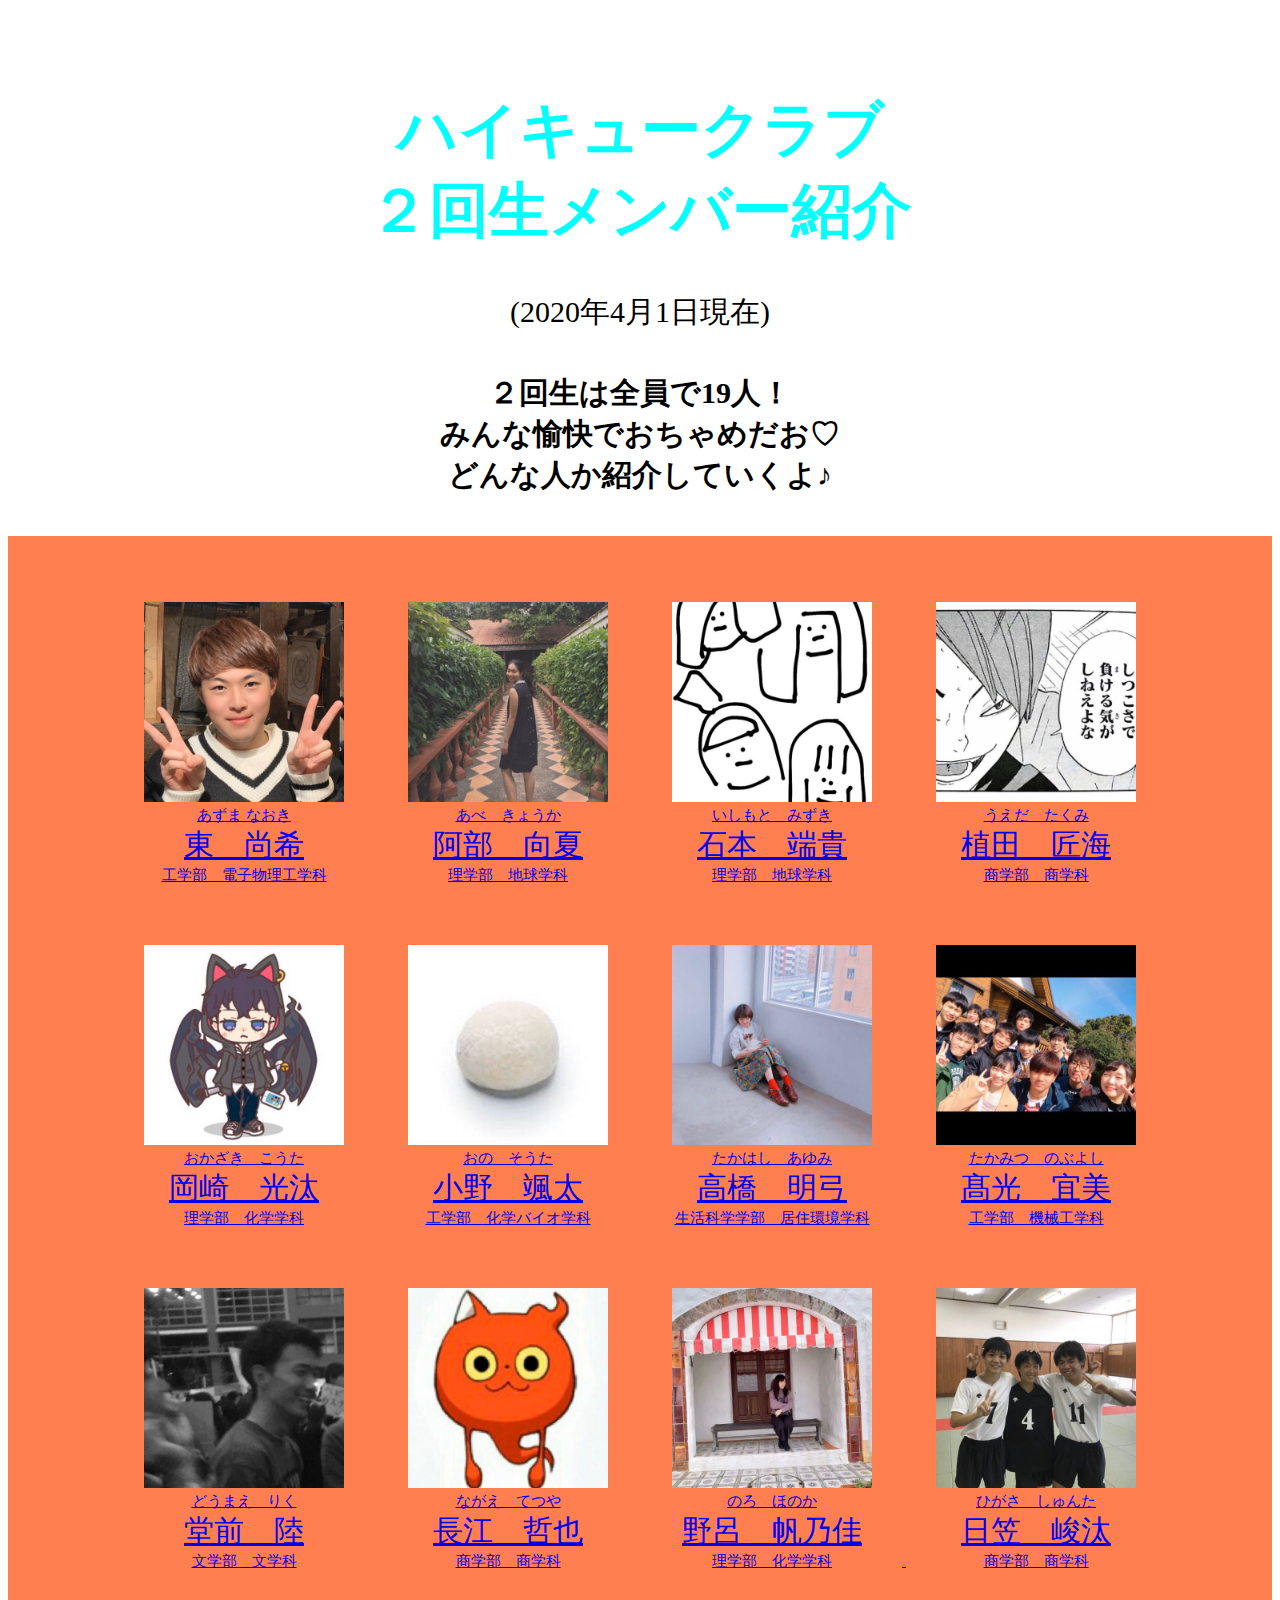
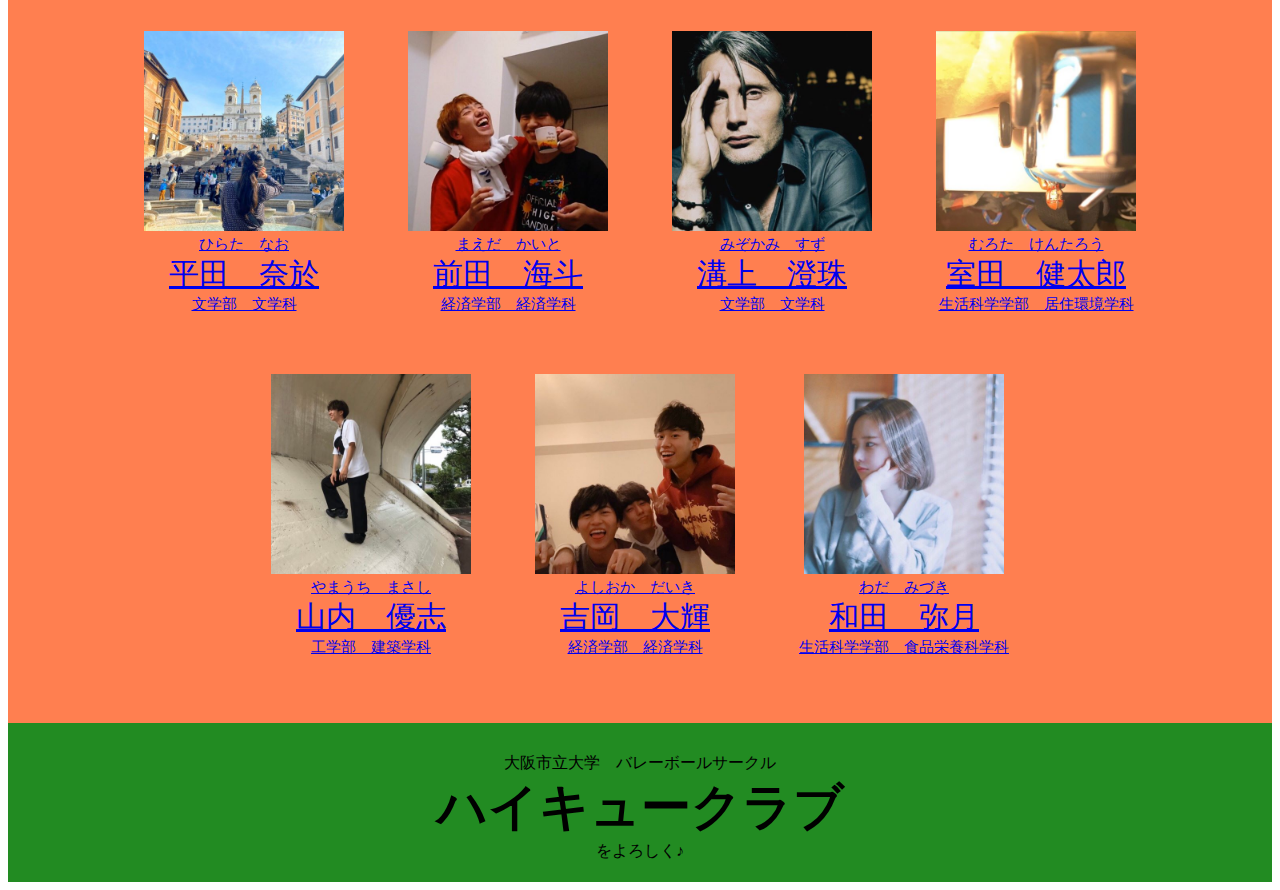
<file: index.html>
<!DOCTYPE html>
<html>
  <head>
    <meta charset="utf-8">
    <title>大阪市立大学 ハイキュークラブ紹介</title>
    <link rel="stylesheet" href="stylesheet.css">
  </head>

  <body>
    <div class="header">
      <h1 class="title">ハイキュークラブ<br>２回生メンバー紹介</h1>
      <a>(2020年4月1日現在)</a>
      <h4>２回生は全員で19人！<br>
        みんな愉快でおちゃめだお♡<br>
        どんな人か紹介していくよ♪</h4>
    </div>

    <div class="main">
      <ul class="member_list_1">
       <li class="item_1">
        <a  href="https://1q2w3e-4r5t6y.github.io/haikyu_zuma/">
         <img src="zuma.jpg" width="200" height="200" >
         <div class="kana_1">あずま なおき</div>
         <div class="kanji_1">東　尚希</div>
         <div class="gakubu_1">工学部　電子物理工学科</div>
        </a>
       </li>

      <li class="item_1">
        <a href="https://1q2w3e-4r5t6y.github.io/haikyu_kyouka/">
         <img src="kyouka.jpg" width="200" height="200">
         <div class="kana_1">あべ　きょうか</div>
         <div class="kanji_1">阿部　向夏</div>
         <div class="gakubu_1">理学部　地球学科</div>
        </a>
      </li>

      <li class="item_1">
        <a href="https://1q2w3e-4r5t6y.github.io/haikyu_isimi/">
         <img src="isimi.jpg" width="200" height="200">
         <div class="kana_1">いしもと　みずき</div>
         <div class="kanji_1">石本　端貴</div>
         <div class="gakubu_1">理学部　地球学科</div>
        </a>
     </li>

      <li class="item_1">
        <a href="https://1q2w3e-4r5t6y.github.io/haikyu_takumi/">
         <img src="takumi.jpg" width="200" height="200">
         <div class="kana_1">うえだ　たくみ</div>
         <div class="kanji_1">植田　匠海</div>
         <div class="gakubu_1">商学部　商学科</div>
        </a>
      </li>

      <li class="item_1">
        <a href="https://1q2w3e-4r5t6y.github.io/haikyu_kouta/">
         <img src="kouta.jpg" width="200" height="200">
         <div class="kana_1">おかざき　こうた</div>
         <div class="kanji_1">岡崎　光汰</div>
         <div class="gakubu_1">理学部　化学学科</div>
        </a>
      </li>

      <li class="item_1">
        <a href="https://1q2w3e-4r5t6y.github.io/haikyu_souta/">
         <img src="souta.jpg" width="200" height="200">
         <div class="kana_1">おの　そうた</div>
         <div class="kanji_1">小野　颯太</div>
         <div class="gakubu_1">工学部　化学バイオ学科</div>
        </a>
     </li>

     <li class="item_1">
       <a href="https://1q2w3e-4r5t6y.github.io/haikyu_ayumi/">
        <img src="ayumi.jpg" width="200" height="200">
        <div class="kana_1">たかはし　あゆみ</div>
        <div class="kanji_1">高橋　明弓</div>
        <div class="gakubu_1">生活科学学部　居住環境学科</div>
       </a>
    </li>

    <li class="item_1">
      <a href="https://1q2w3e-4r5t6y.github.io/hiakyu_nobu/">
       <img src="nobu.jpg" width="200" height="200">
       <div class="kana_1">たかみつ　のぶよし</div>
       <div class="kanji_1">髙光　宜美</div>
       <div class="gakubu_1">工学部　機械工学科</div>
      </a>
    </li>

    <li class="item_1">
      <a href="https://1q2w3e-4r5t6y.github.io/haikyu_riku/">
       <img src="riku.jpg" width="200" height="200">
       <div class="kana_1">どうまえ　りく</div>
       <div class="kanji_1">堂前　陸</div>
       <div class="gakubu_1">文学部　文学科</div>
      </a>
    </li>

    <li class="item_1">
      <a href="https://1q2w3e-4r5t6y.github.io/haikyu_tetuya/">
       <img src="tetuya.jpg" width="200" height="200">
       <div class="kana_1">ながえ　てつや</div>
       <div class="kanji_1">長江　哲也</div>
       <div class="gakubu_1">商学部　商学科</div>
      </a>
    </li>

    <li class="item_1">
      <a href="https://1q2w3e-4r5t6y.github.io/haikyu_honoka/">
       <img src="honoka.jpg" width="200" height="200">
       <div class="kana_1">のろ　ほのか</div>
       <div class="kanji_1">野呂　帆乃佳</div>
       <div class="gakubu_1">理学部　化学学科</div>
    </li>

    <li class="item_1">
      <a href="https://1q2w3e-4r5t6y.github.io/haikyu_higasyun/">
       <img src="higasyun.jpg" width="200" height="200">
       <div class="kana_1">ひがさ　しゅんた</div>
       <div class="kanji_1">日笠　峻汰</div>
       <div class="gakubu_1">商学部　商学科</div>
      </a>
    </li>

    <li class="item_1">
      <a href="https://1q2w3e-4r5t6y.github.io/haikyu_nao/">
       <img src="nao.jpg" width="200" height="200">
       <div class="kana_1">ひらた　なお</div>
       <div class="kanji_1">平田　奈於</div>
       <div class="gakubu_1">文学部　文学科</div>
      </a>
    </li>

    <li class="item_1">
      <a href="https://1q2w3e-4r5t6y.github.io/haikyu_maebo/">
       <img src="maebo.jpg" width="200" height="200">
       <div class="kana_1">まえだ　かいと</div>
       <div class="kanji_1">前田　海斗</div>
       <div class="gakubu_1">経済学部　経済学科</div>
      </a>
    </li>

    <li class="item_1">
      <a href="https://1q2w3e-4r5t6y.github.io/haikyu_suzu/">
       <img src="suzu.jpg" width="200" height="200">
       <div class="kana_1">みぞかみ　すず</div>
       <div class="kanji_1">溝上　澄珠</div>
       <div class="gakubu_1">文学部　文学科</div>
      </a>
    </li>

    <li class="item_1">
      <a href="https://1q2w3e-4r5t6y.github.io/haikyu_kentarou/">
       <img src="kentarou.jpg" width="200" height="200">
       <div class="kana_1">むろた　けんたろう</div>
       <div class="kanji_1">室田　健太郎</di>
       <div class="gakubu_1">生活科学学部　居住環境学科</div>
      </a>
    </li>

    <li class="item_1">
      <a href="https://1q2w3e-4r5t6y.github.io/haikyu_masasi/">
       <img src="masasi.jpg" width="200" height="200">
       <div class="kana_1">やまうち　まさし</div>
       <div class="kanji_1">山内　優志</div>
       <div class="gakubu_1">工学部　建築学科</div>
      </a>
    </li>

    <li class="item_1">
      <a href="https://1q2w3e-4r5t6y.github.io/haikyu_daiki/">
       <img src="daiki.jpg" width="200" height="200">
       <div class="kana_1">よしおか　だいき</div>
       <div class="kanji_1">吉岡　大輝</div>
       <div class="gakubu_1">経済学部　経済学科</div>
      </a>
    </li>

    <li class="item_1">
      <a href="https://1q2w3e-4r5t6y.github.io/haikyu_wadami/">
       <img src="wadami.jpg" width="200" height="200">
       <div class="kana_1">わだ　みづき</div>
       <div class="kanji_1">和田　弥月</div>
       <div class="gakubu_1">生活科学学部　食品栄養科学科</div>
      </a>
    </li>

    </ul>
    </div>
    <div class="footer_1">
     大阪市立大学　バレーボールサークル<br>
     <b>ハイキュークラブ</b><br>
     をよろしく♪
    </div>

  </body>
</html>
</file>
<file: stylesheet.css>
/*メインの画面の設定*/
.title{
  color: #0ff;
  padding-top:50px;
}

.header{
text-align: center;
font-size: 30px;
}

.main{
  background-color:#ff7f50;
  padding:20px;
  text-align: center;
}

.member_list_1{
  padding-right:40px;
}


/*メンバーそれぞれの詳細*/
.item_1{
  text-align: center;
  display: none;
  display: inline-block;
  padding:30px;
}

.kanji_1{
  font-size: 30px;
}

.kana_1{
  font-size: 15px;
}

.gakubu_1{
  font-size: 15px;
}

/*フッターの背景の色*/
.footer_1{
  text-align: center;
  background-color:#228b22;
  padding-top: 30px;
  padding-bottom: 20px;
}

/*フッターのハイキュークラブロゴの設定*/
.footer_1 b{
  font-size: 50px;
}


/*個人のージの設定*/
.header_2{
  padding-top: 20px;
  padding-bottom: 20px;
  text-align: center;
  font-size: 30px;
}

.body_2{
  background-color:#ff7f50;
  padding-bottom: 40px;
}

.img_2{
  padding-top: 30px;
}

.main_name{
  font-size:50px;
}

.main_kana{
  font-size:15px;
}

.text{
  font-size: 20px;
}

.info_name{
  padding-right: 30px;
}

.main_sub{
  text-align: center;
}

.item_2{
  text-align: center;
  display: none;
  display: inline-block;
  padding:30px;
}

.kanji_2{
  font-size: 20px;
}

.kana_2{
  font-size: 15px;
}

.gakubu_2{
  font-size: 15px;
}

/*フッターの背景の色*/
.footer_2{
  text-align: center;
  background-color:#228b22;
  padding-top: 30px;
  padding-bottom: 40px;
}

/*フッターのハイキュークラブロゴの設定*/
.footer_2 b{
  font-size: 50px;
}
</file>
